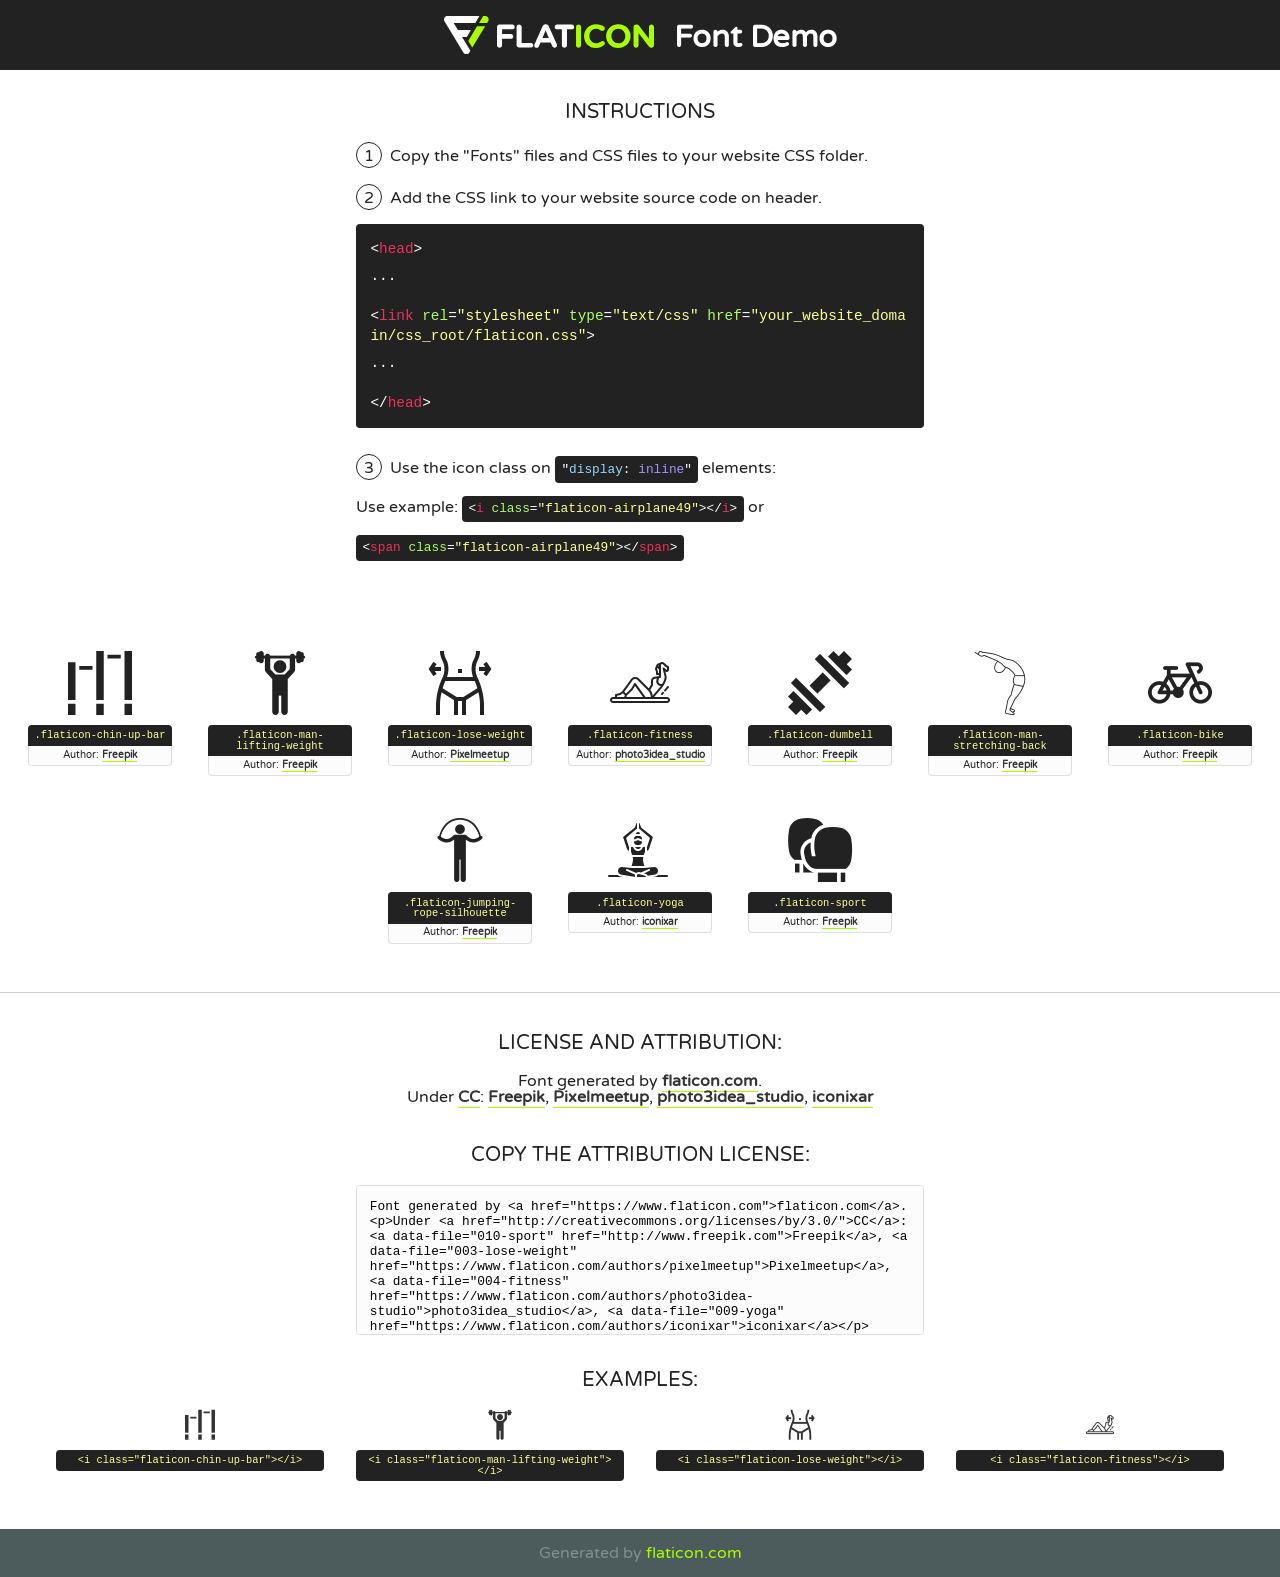
<file: font/flaticon.html>
<!DOCTYPE html>
<!--
  Flaticon icon font: Flaticon
  Creation date: 01/07/2020 04:14
-->
<html>
<!DOCTYPE html>
<html>

<head>
    <title>Flaticon WebFont</title>
    <link href="http://fonts.googleapis.com/css?family=Varela+Round" rel="stylesheet" type="text/css" />
    <link rel="stylesheet" type="text/css" href="flaticon.css">
    <meta charset="UTF-8">
    <style>
    html, body, div, span, applet, object, iframe,
    h1, h2, h3, h4, h5, h6, p, blockquote, pre,
    a, abbr, acronym, address, big, cite, code,
    del, dfn, em, img, ins, kbd, q, s, samp,
    small, strike, strong, sub, sup, tt, var,
    b, u, i, center,
    dl, dt, dd, ol, ul, li,
    fieldset, form, label, legend,
    table, caption, tbody, tfoot, thead, tr, th, td,
    article, aside, canvas, details, embed, 
    figure, figcaption, footer, header, hgroup, 
    menu, nav, output, ruby, section, summary,
    time, mark, audio, video {
        margin: 0;
        padding: 0;
        border: 0;
        font-size: 100%;
        font: inherit;
        vertical-align: baseline;
    }
    /* HTML5 display-role reset for older browsers */
    article, aside, details, figcaption, figure, 
    footer, header, hgroup, menu, nav, section {
        display: block;
    }
    body {
        line-height: 1;
    }
    ol, ul {
        list-style: none;
    }
    blockquote, q {
        quotes: none;
    }
    blockquote:before, blockquote:after,
    q:before, q:after {
        content: '';
        content: none;
    }
    table {
        border-collapse: collapse;
        border-spacing: 0;
    }
    body {
        font-family: 'Varela Round', Helvetica, Arial, sans-serif;
        font-size: 16px;
        color: #222;
    }
    a {
        color: #333;
        border-bottom: 1px solid #a9fd00;
        font-weight: bold;
        text-decoration: none;
    }
    * {
        -moz-box-sizing: border-box;
        -webkit-box-sizing: border-box;
        box-sizing: border-box;
        margin: 0;
        padding: 0;
    }
    [class^="flaticon-"]:before, [class*=" flaticon-"]:before, [class^="flaticon-"]:after, [class*=" flaticon-"]:after {
        font-family: Flaticon;
        font-size: 30px;
        font-style: normal;
        margin-left: 20px;
        color: #333;
    }
    .wrapper {
        max-width: 600px;
        margin: auto;
        padding: 0 1em;
    }
    .title {
        font-size: 1.25em;
        text-align: center;
        margin-bottom: 1em;
        text-transform: uppercase;
    }
    header {
        text-align: center;
        background-color: #222;
        color: #fff;
        padding: 1em;
    }
    header .logo {
        width: 210px;
        height: 38px;
        display: inline-block;
        vertical-align: middle;
        margin-right: 1em;
        border: none;
    }
    header strong {
        font-size: 1.95em;
        font-weight: bold;
        vertical-align: middle;
        margin-top: 5px;
        display: inline-block;
    }
    .demo {
        margin: 2em auto;
        line-height: 1.25em;
    }
    .demo ul li {
        margin-bottom: 1em;
    }
    .demo ul li .num {
        color: #222;
        border-radius: 20px;
        display: inline-block;
        width: 26px;
        padding: 3px;
        height: 26px;
        text-align: center;
        margin-right: 0.5em;
        border: 1px solid #222;
    }
    .demo ul li code {
        background-color: #222;
        border-radius: 4px;
        padding: 0.25em 0.5em;
        display: inline-block;
        color: #fff;
        font-family: Consolas,Monaco,Lucida Console,Liberation Mono,DejaVu Sans Mono,Bitstream Vera Sans Mono,Courier New, monospace;
        font-weight: lighter;
        margin-top: 1em;
        font-size: 0.8em;
        word-break: break-all;
    }
    .demo ul li code.big {
        padding: 1em;
        font-size: 0.9em;
    }
    .demo ul li code .red {
        color: #EF3159;
    }
    .demo ul li code .green {
        color: #ACFF65;
    }
    .demo ul li code .yellow {
        color: #FFFF99;
    }
    .demo ul li code .blue {
        color: #99D3FF;
    }
    .demo ul li code .purple {
        color: #A295FF;
    }
    .demo ul li code .dots {
        margin-top: 0.5em;
        display: block;
    }
    #glyphs {
        border-bottom: 1px solid #ccc;
        padding: 2em 0;
        text-align: center;
    }
    .glyph {
        display: inline-block;
        width: 9em;
        margin: 1em;
        text-align: center;
        vertical-align: top;
        background: #FFF;
    }
    .glyph .glyph-icon {
        padding: 10px;
        display: block;
        font-family:"Flaticon";
        font-size: 64px;
        line-height: 1;
    }
    .glyph .glyph-icon:before {
        font-size: 64px;
        color: #222;
        margin-left: 0;
    }
    .class-name {
        font-size: 0.65em;
        background-color: #222;
        color: #fff;
        border-radius: 4px 4px 0 0;
        padding: 0.5em;
        color: #FFFF99;
        font-family: Consolas,Monaco,Lucida Console,Liberation Mono,DejaVu Sans Mono,Bitstream Vera Sans Mono,Courier New, monospace;
    }
    .author-name {
        font-size: 0.6em;
        background-color: #fcfcfd;
        border: 1px solid #DEDEE4;
        border-top: 0;
        border-radius: 0 0 4px 4px;
        padding: 0.5em;
    }
    .class-name:last-child {
        font-size: 10px;
        color:#888;
    }
    .class-name:last-child a {
        font-size: 10px;
        color:#555;
    }
    .class-name:last-child a:hover {
        color:#a9fd00;
    }
    .glyph > input {
        display: block;
        width: 100px;
        margin: 5px auto;
        text-align: center;
        font-size: 12px;
        cursor: text;
    }
    .glyph > input.icon-input {
        font-family:"Flaticon";
        font-size: 16px;
        margin-bottom: 10px;
    }
    .attribution .title {
        margin-top: 2em;
    }
    .attribution textarea {
        background-color: #fcfcfd;
        padding: 1em;
        border: none;
        box-shadow: none;
        border: 1px solid #DEDEE4;
        border-radius: 4px;
        resize: none;
        width: 100%;
        height: 150px;
        font-size: 0.8em;
        font-family: Consolas,Monaco,Lucida Console,Liberation Mono,DejaVu Sans Mono,Bitstream Vera Sans Mono,Courier New, monospace;
        -webkit-appearance: none;
    }
    .iconsuse {
        margin: 2em auto;
        text-align: center;
        max-width: 1200px;
    }
    .iconsuse:after {
        content: '';
        display: table;
        clear: both;
    }
    .iconsuse .image {
        float: left;
        width: 25%;
        padding: 0 1em;
    }
    .iconsuse .image p {
        margin-bottom: 1em;
    }
    .iconsuse .image span {
        display: block;
        font-size: 0.65em;
        background-color: #222;
        color: #fff;
        border-radius: 4px;
        padding: 0.5em;
        color: #FFFF99;
        margin-top: 1em;
        font-family: Consolas,Monaco,Lucida Console,Liberation Mono,DejaVu Sans Mono,Bitstream Vera Sans Mono,Courier New, monospace;
    }
    #footer {
        text-align: center;
        background-color: #4C5B5C;
        color: #7c9192;
        padding: 1em;
    }
    #footer a {
        border: none;
        color: #a9fd00;
        font-weight: normal;
    }
    @media (max-width: 960px) {
        .iconsuse .image {
            width: 50%;
        }
    }
    @media (max-width: 560px) {
        .iconsuse .image {
            width: 100%;
        }
    }
    </style>
</head>

<body class="characters-off">

    <header>
        <a href="https://www.flaticon.com" target="_blank" class="logo">
            <svg version="1.1" xmlns="http://www.w3.org/2000/svg" xmlns:xlink="http://www.w3.org/1999/xlink" xmlns:a="http://ns.adobe.com/AdobeSVGViewerExtensions/3.0/" viewBox="0 0 560.875 102.036" enable-background="new 0 0 560.875 102.036" xml:space="preserve">
                <defs>
                </defs>
                <g>
                    <g class="letters">
                        <path fill="#ffffff" d="M141.596,29.675c0-3.777,2.985-6.767,6.764-6.767h34.438c3.426,0,6.15,2.728,6.15,6.15
                        c0,3.43-2.724,6.149-6.15,6.149h-27.674v13.091h23.719c3.429,0,6.151,2.724,6.151,6.15c0,3.43-2.723,6.149-6.151,6.149h-23.719
                        v17.574c0,3.773-2.986,6.761-6.764,6.761c-3.779,0-6.764-2.989-6.764-6.761V29.675z"></path>
                        <path fill="#ffffff" d="M193.844,29.149c0-3.781,2.985-6.767,6.764-6.767c3.776,0,6.763,2.985,6.763,6.767v42.957h25.039
                        c3.426,0,6.149,2.726,6.149,6.153c0,3.425-2.723,6.15-6.149,6.15h-31.802c-3.779,0-6.764-2.986-6.764-6.768V29.149z"></path>
                        <path fill="#ffffff" d="M241.891,75.71l21.438-48.407c1.492-3.341,4.215-5.357,7.906-5.357h0.792
                        c3.686,0,6.323,2.017,7.815,5.357l21.439,48.407c0.436,0.967,0.701,1.845,0.701,2.723c0,3.602-2.809,6.501-6.414,6.501
                        c-3.161,0-5.269-1.845-6.499-4.655l-4.132-9.661h-27.059l-4.301,10.102c-1.144,2.631-3.426,4.214-6.237,4.214
                        c-3.517,0-6.24-2.81-6.24-6.325C241.1,77.64,241.451,76.677,241.891,75.71z M279.932,58.666l-8.521-20.297l-8.526,20.297H279.932
                        z"></path>
                        <path fill="#ffffff" d="M314.864,35.387H301.86c-3.429,0-6.239-2.813-6.239-6.238c0-3.429,2.811-6.24,6.239-6.24h39.533
                        c3.426,0,6.237,2.811,6.237,6.24c0,3.425-2.811,6.238-6.237,6.238h-13.001v42.785c0,3.773-2.99,6.761-6.764,6.761
                        c-3.779,0-6.764-2.989-6.764-6.761V35.387z"></path>
                        <path fill="#A9FD00" d="M352.615,29.149c0-3.781,2.985-6.767,6.767-6.767c3.774,0,6.761,2.985,6.761,6.767v49.024
                        c0,3.773-2.987,6.761-6.761,6.761c-3.781,0-6.767-2.989-6.767-6.761V29.149z"></path>
                        <path fill="#A9FD00" d="M374.132,53.836v-0.179c0-17.481,13.178-31.801,32.065-31.801c9.22,0,15.459,2.458,20.557,6.238
                        c1.402,1.054,2.637,2.985,2.637,5.357c0,3.692-2.985,6.59-6.681,6.59c-1.845,0-3.071-0.702-4.044-1.319
                        c-3.776-2.813-7.729-4.393-12.562-4.393c-10.364,0-17.831,8.611-17.831,19.154v0.173c0,10.542,7.291,19.329,17.831,19.329
                        c5.715,0,9.492-1.756,13.359-4.834c1.049-0.874,2.458-1.491,4.039-1.491c3.429,0,6.325,2.813,6.325,6.236
                        c0,2.106-1.056,3.78-2.282,4.834c-5.539,4.834-12.036,7.733-21.878,7.733C387.572,85.464,374.132,71.493,374.132,53.836z"></path>
                        <path fill="#A9FD00" d="M433.009,53.836v-0.179c0-17.481,13.79-31.801,32.766-31.801c18.981,0,32.592,14.143,32.592,31.628v0.173
                        c0,17.483-13.785,31.807-32.769,31.807C446.625,85.464,433.009,71.32,433.009,53.836z M484.224,53.836v-0.179
                        c0-10.539-7.725-19.326-18.626-19.326c-10.893,0-18.449,8.611-18.449,19.154v0.173c0,10.542,7.73,19.329,18.626,19.329
                        C476.676,72.986,484.224,64.378,484.224,53.836z"></path>
                        <path fill="#A9FD00" d="M506.233,29.321c0-3.774,2.99-6.763,6.767-6.763h1.401c3.252,0,5.183,1.583,7.029,3.953l26.093,34.265
                        V29.059c0-3.692,2.99-6.677,6.681-6.677c3.683,0,6.671,2.985,6.671,6.677v48.934c0,3.78-2.987,6.765-6.764,6.765h-0.436
                        c-3.257,0-5.188-1.581-7.034-3.953l-27.056-35.492v32.944c0,3.687-2.985,6.676-6.678,6.676c-3.683,0-6.673-2.989-6.673-6.676
                        V29.321z"></path>
                    </g>
                    <g class="insignia">
                        <path fill="#ffffff" d="M48.372,56.137h12.517l11.156-18.537H37.186L25.688,18.539h57.825L94.668,0H9.271
                        C5.925,0,2.842,1.801,1.198,4.716c-1.644,2.907-1.593,6.482,0.134,9.343l50.38,83.501c1.678,2.781,4.689,4.476,7.938,4.476
                        c3.246,0,6.257-1.695,7.935-4.476l2.898-4.804L48.372,56.137z"></path>
                        <g class="i">
                            <path fill="#A9FD00" d="M93.575,18.539h0.031v0.004l21.652,0.004l2.705-4.488c1.727-2.861,1.778-6.436,0.133-9.343
                            C116.454,1.801,113.371,0,110.026,0h-5.294L93.575,18.539z"></path>
                            <polygon fill="#A9FD00" points="88.291,27.356 64.725,66.486 75.519,84.404 109.942,27.356"></polygon>
                        </g>
                    </g>
                </g>
            </svg>
        </a>
        <strong>Font Demo</strong>
    </header>


    <section class="demo wrapper">

        <p class="title">Instructions</p>

        <ul>
            <li>
                <span class="num">1</span>Copy the "Fonts" files and CSS files to your website CSS folder.
            </li>
            <li>
                <span class="num">2</span>Add the CSS link to your website source code on header.
                <code class="big">
                    &lt;<span class="red">head</span>&gt;
                    <br/><span class="dots">...</span>
                    <br/>&lt;<span class="red">link</span> <span class="green">rel</span>=<span class="yellow">"stylesheet"</span> <span class="green">type</span>=<span class="yellow">"text/css"</span> <span class="green">href</span>=<span class="yellow">"your_website_domain/css_root/flaticon.css"</span>&gt;
                    <br/><span class="dots">...</span>
                    <br/>&lt;/<span class="red">head</span>&gt;
                </code>
            </li>

            <li>
                <p>
                    <span class="num">3</span>Use the icon class on <code>"<span class="blue">display</span>:<span class="purple"> inline</span>"</code> elements:
                    <br />
                    Use example: <code>&lt;<span class="red">i</span> <span class="green">class</span>=<span class="yellow">&quot;flaticon-airplane49&quot;</span>&gt;&lt;/<span class="red">i</span>&gt;</code> or <code>&lt;<span class="red">span</span> <span class="green">class</span>=<span class="yellow">&quot;flaticon-airplane49&quot;</span>&gt;&lt;/<span class="red">span</span>&gt;</code>
            </li>
        </ul>

    </section>




   <section id="glyphs">          
    
      
        <div class="glyph"><div class="glyph-icon flaticon-chin-up-bar"></div>
            <div class="class-name">.flaticon-chin-up-bar</div>
            <div class="author-name">Author: <a data-file="001-chin-up-bar" href="http://www.freepik.com">Freepik</a> </div> 
        </div>        
        
        <div class="glyph"><div class="glyph-icon flaticon-man-lifting-weight"></div>
            <div class="class-name">.flaticon-man-lifting-weight</div>
            <div class="author-name">Author: <a data-file="002-man-lifting-weight" href="http://www.freepik.com">Freepik</a> </div> 
        </div>        
        
        <div class="glyph"><div class="glyph-icon flaticon-lose-weight"></div>
            <div class="class-name">.flaticon-lose-weight</div>
            <div class="author-name">Author: <a data-file="003-lose-weight" href="https://www.flaticon.com/authors/pixelmeetup">Pixelmeetup</a> </div> 
        </div>        
        
        <div class="glyph"><div class="glyph-icon flaticon-fitness"></div>
            <div class="class-name">.flaticon-fitness</div>
            <div class="author-name">Author: <a data-file="004-fitness" href="https://www.flaticon.com/authors/photo3idea-studio">photo3idea_studio</a> </div> 
        </div>        
        
        <div class="glyph"><div class="glyph-icon flaticon-dumbell"></div>
            <div class="class-name">.flaticon-dumbell</div>
            <div class="author-name">Author: <a data-file="005-dumbell" href="http://www.freepik.com">Freepik</a> </div> 
        </div>        
        
        <div class="glyph"><div class="glyph-icon flaticon-man-stretching-back"></div>
            <div class="class-name">.flaticon-man-stretching-back</div>
            <div class="author-name">Author: <a data-file="006-man-stretching-back" href="http://www.freepik.com">Freepik</a> </div> 
        </div>        
        
        <div class="glyph"><div class="glyph-icon flaticon-bike"></div>
            <div class="class-name">.flaticon-bike</div>
            <div class="author-name">Author: <a data-file="007-bike" href="http://www.freepik.com">Freepik</a> </div> 
        </div>        
        
        <div class="glyph"><div class="glyph-icon flaticon-jumping-rope-silhouette"></div>
            <div class="class-name">.flaticon-jumping-rope-silhouette</div>
            <div class="author-name">Author: <a data-file="008-jumping-rope-silhouette" href="http://www.freepik.com">Freepik</a> </div> 
        </div>        
        
        <div class="glyph"><div class="glyph-icon flaticon-yoga"></div>
            <div class="class-name">.flaticon-yoga</div>
            <div class="author-name">Author: <a data-file="009-yoga" href="https://www.flaticon.com/authors/iconixar">iconixar</a> </div> 
        </div>        
        
        <div class="glyph"><div class="glyph-icon flaticon-sport"></div>
            <div class="class-name">.flaticon-sport</div>
            <div class="author-name">Author: <a data-file="010-sport" href="http://www.freepik.com">Freepik</a> </div> 
        </div>        
        

    </section>



    <section class="attribution wrapper"   style="text-align:center;">

      <div class="title">License and attribution:</div><div class="attrDiv">Font generated by <a href="https://www.flaticon.com">flaticon.com</a>. <div><p>Under <a href="http://creativecommons.org/licenses/by/3.0/">CC</a>: <a data-file="010-sport" href="http://www.freepik.com">Freepik</a>, <a data-file="003-lose-weight" href="https://www.flaticon.com/authors/pixelmeetup">Pixelmeetup</a>, <a data-file="004-fitness" href="https://www.flaticon.com/authors/photo3idea-studio">photo3idea_studio</a>, <a data-file="009-yoga" href="https://www.flaticon.com/authors/iconixar">iconixar</a></p>  </div>
      </div>
      <div class="title">Copy the Attribution License:</div>

    <textarea onclick="this.focus();this.select();">Font generated by &lt;a href=&quot;https://www.flaticon.com&quot;&gt;flaticon.com&lt;/a&gt;. <p>Under <a href="http://creativecommons.org/licenses/by/3.0/">CC</a>: <a data-file="010-sport" href="http://www.freepik.com">Freepik</a>, <a data-file="003-lose-weight" href="https://www.flaticon.com/authors/pixelmeetup">Pixelmeetup</a>, <a data-file="004-fitness" href="https://www.flaticon.com/authors/photo3idea-studio">photo3idea_studio</a>, <a data-file="009-yoga" href="https://www.flaticon.com/authors/iconixar">iconixar</a></p>  
     </textarea>

    </section>

    <section class="iconsuse">

          <div class="title">Examples:</div>            
             
            <div class="image">
                <p>
                    <i class="glyph-icon flaticon-chin-up-bar"></i> 
                    <span>&lt;i class=&quot;flaticon-chin-up-bar&quot;&gt;&lt;/i&gt;</span>
                </p>
            </div>
            
            <div class="image">
                <p>
                    <i class="glyph-icon flaticon-man-lifting-weight"></i> 
                    <span>&lt;i class=&quot;flaticon-man-lifting-weight&quot;&gt;&lt;/i&gt;</span>
                </p>
            </div>
            
            <div class="image">
                <p>
                    <i class="glyph-icon flaticon-lose-weight"></i> 
                    <span>&lt;i class=&quot;flaticon-lose-weight&quot;&gt;&lt;/i&gt;</span>
                </p>
            </div>
            
            <div class="image">
                <p>
                    <i class="glyph-icon flaticon-fitness"></i> 
                    <span>&lt;i class=&quot;flaticon-fitness&quot;&gt;&lt;/i&gt;</span>
                </p>
            </div>
                       
        </div>
                            
    </section>

<div id="footer">
    <div>Generated by <a href="https://www.flaticon.com">flaticon.com</a>
    </div>
</div>



</body>
</html>
</file>
<file: font/flaticon.css>
/*
  	Flaticon icon font: Flaticon
  	Creation date: 01/07/2020 04:14
  	*/

@font-face {
  font-family: "Flaticon";
  src: url("./Flaticon.eot");
  src: url("./Flaticon.eot?#iefix") format("embedded-opentype"),
       url("./Flaticon.woff2") format("woff2"),
       url("./Flaticon.woff") format("woff"),
       url("./Flaticon.ttf") format("truetype"),
       url("./Flaticon.svg#Flaticon") format("svg");
  font-weight: normal;
  font-style: normal;
}

@media screen and (-webkit-min-device-pixel-ratio:0) {
  @font-face {
    font-family: "Flaticon";
    src: url("./Flaticon.svg#Flaticon") format("svg");
  }
}

[class^="flaticon-"]:before, [class*=" flaticon-"]:before,
[class^="flaticon-"]:after, [class*=" flaticon-"]:after {   
  font-family: Flaticon;
font-style: normal;
}

.flaticon-chin-up-bar:before { content: "\f100"; }
.flaticon-man-lifting-weight:before { content: "\f101"; }
.flaticon-lose-weight:before { content: "\f102"; }
.flaticon-fitness:before { content: "\f103"; }
.flaticon-dumbell:before { content: "\f104"; }
.flaticon-man-stretching-back:before { content: "\f105"; }
.flaticon-bike:before { content: "\f106"; }
.flaticon-jumping-rope-silhouette:before { content: "\f107"; }
.flaticon-yoga:before { content: "\f108"; }
.flaticon-sport:before { content: "\f109"; }
</file>
